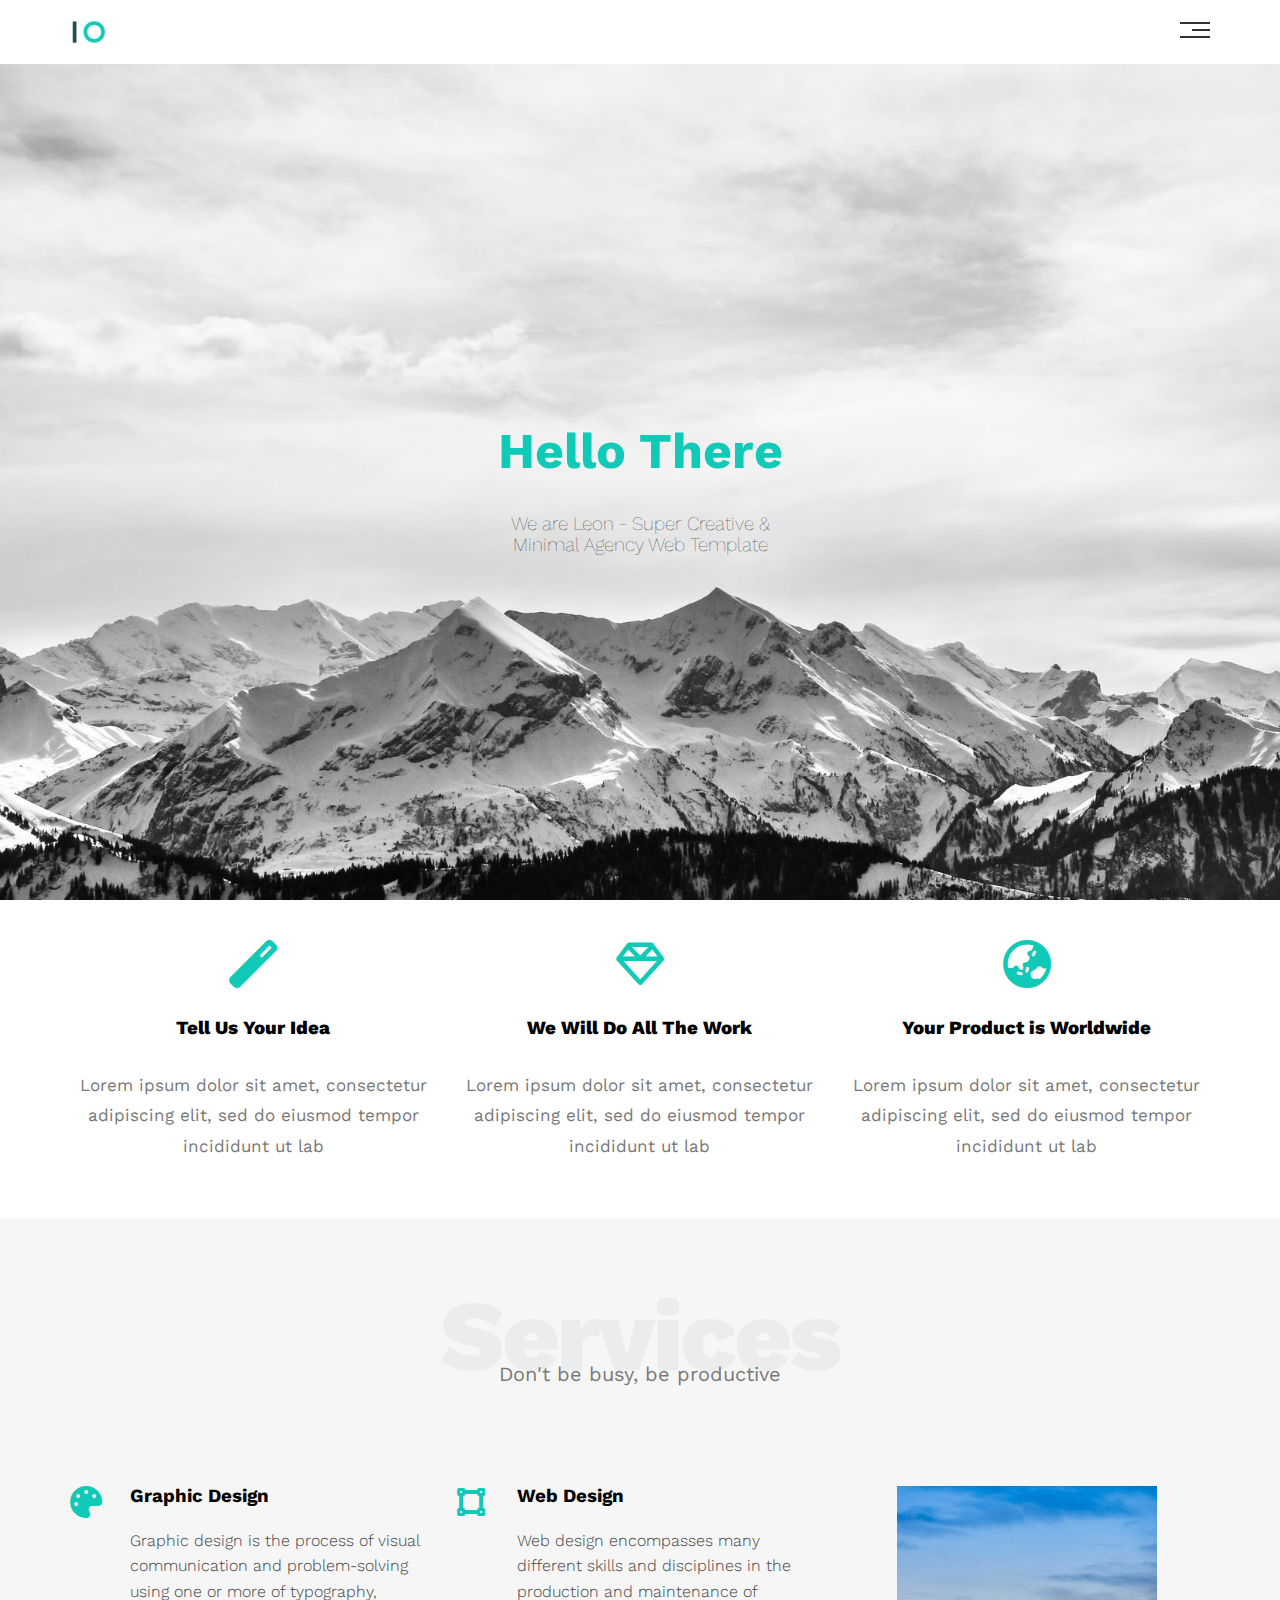
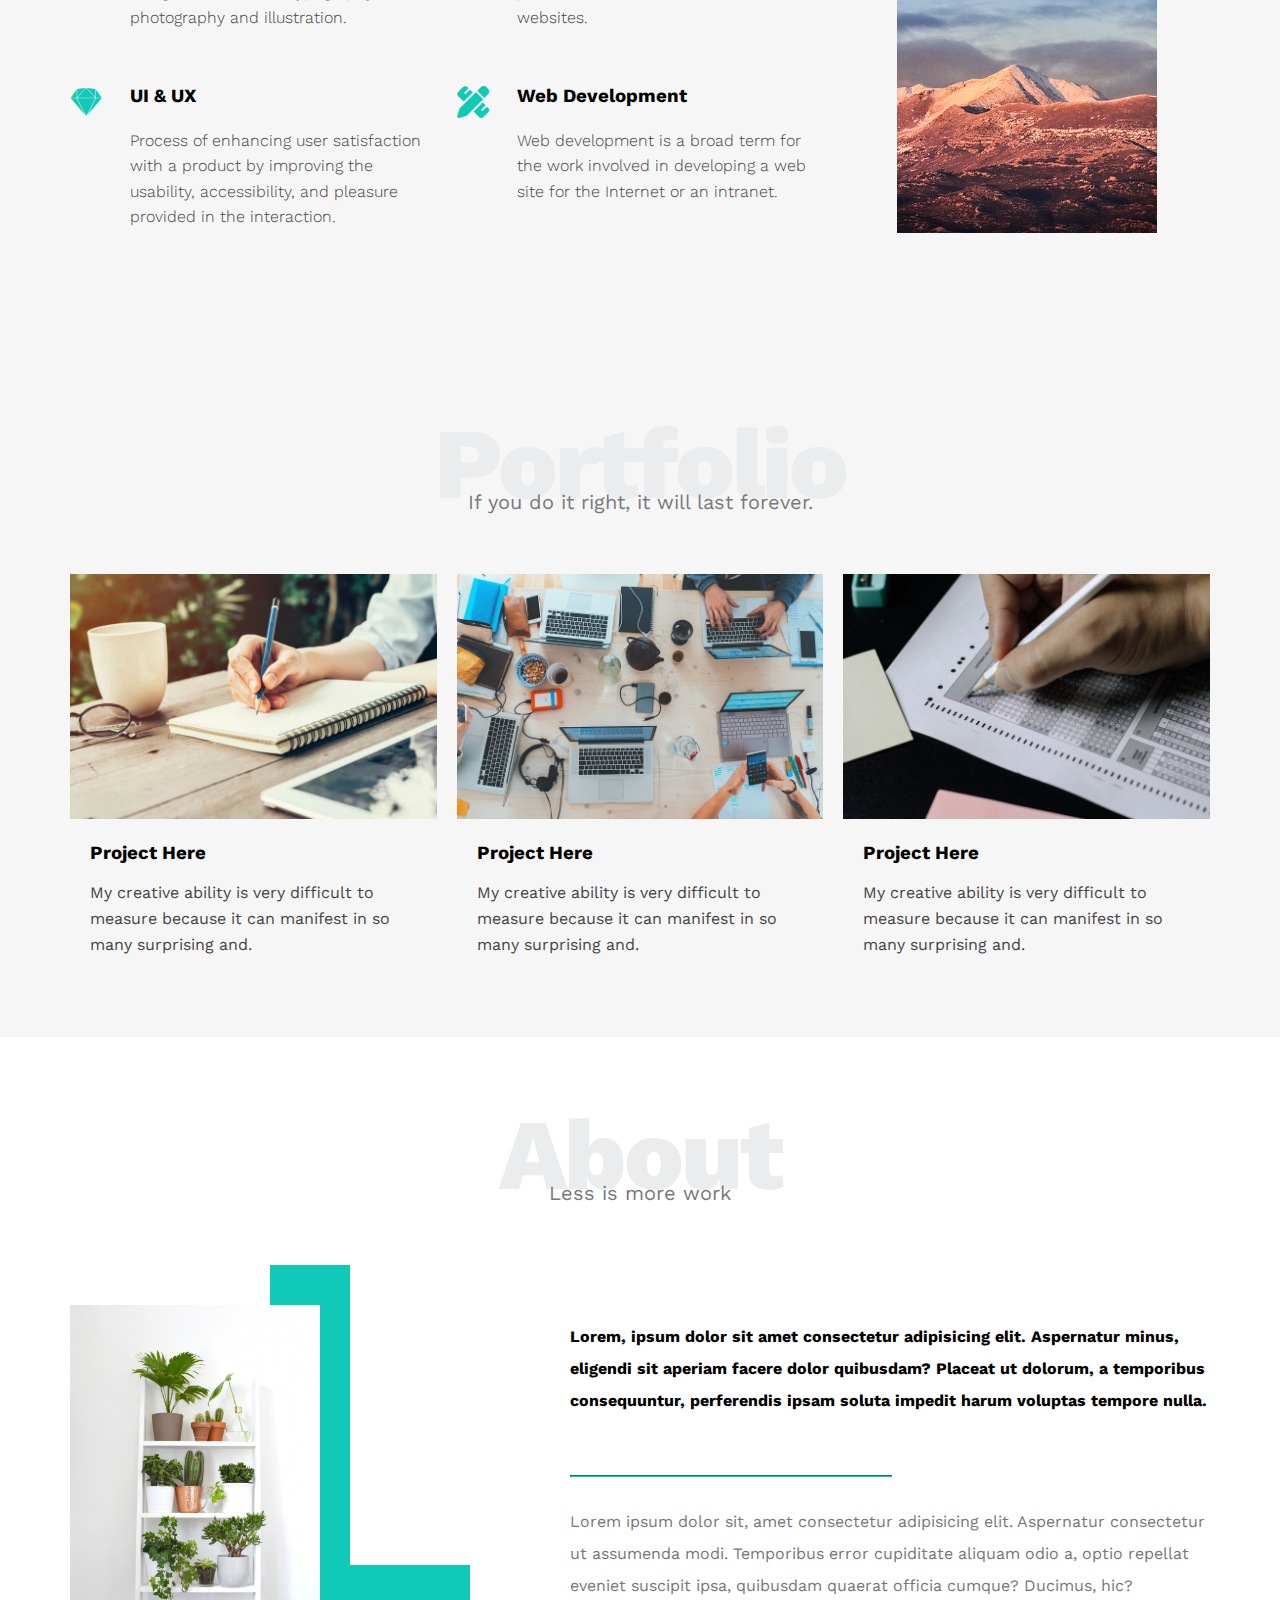
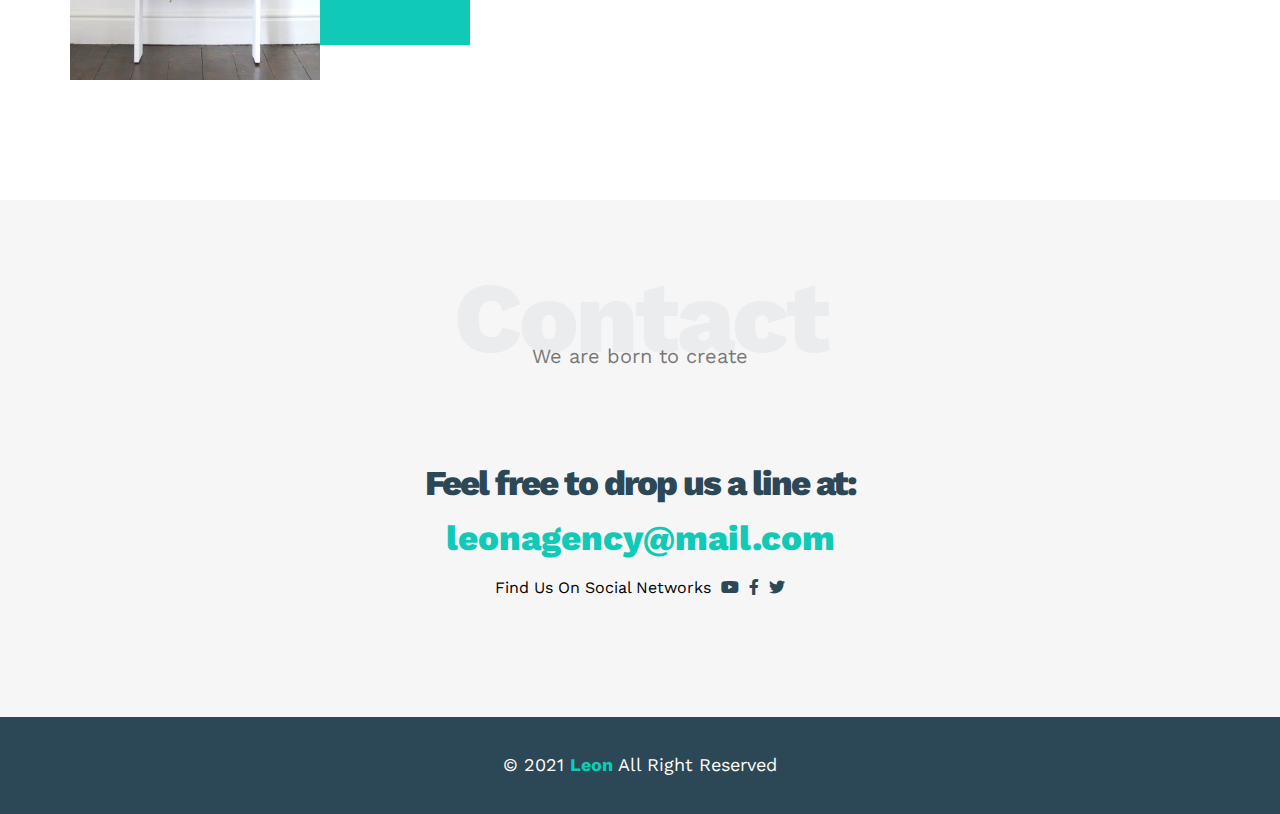
<file: index.html>
<!DOCTYPE html>
<html lang="en">
<head>
    <meta charset="UTF-8">
    <meta http-equiv="X-UA-Compatible" content="IE=edge">
    <meta name="viewport" content="width=device-width, initial-scale=1.0">
    <title>Leon Template</title>
<link rel="stylesheet" href="css/template.css">
<link rel="stylesheet" href="css/normalize.css">
<link rel="stylesheet" href="css/all.min.css">
<link href="https://fonts.googleapis.com/css2?family=Work+Sans:wght@200;300;400;500;600;700;800&display=swap" rel="stylesheet">
</head>
<body>
  <div class="header">
    <div class="container">
        <img class="logo" src="images/logo.png">
        <div class="links">
            <span class="icon">
                <span></span>
                <span></span>
                <span></span>
            </span>
            <ul>
                <li><a href="#services">Services</a></li>
                <li><a href="#portfolio">Portfolio</a></li>
                <li><a href="#about">About</a></li>
                <li><a href="#contact">Contact</a></li>
            </ul>
        </div>
    </div>
  </div> 
  <div class="landing">
    <div class="intro-text">
        <h1>Hello There</h1>
        <p>We are Leon - Super Creative & Minimal Agency Web Template</p>
    </div>
  </div> 
   <!-- Start Features -->
   <div class="features ">
    <div class="container grid-3">
      <div class="feat">
        <i class="fas fa-magic fa-3x"></i>
        <h3>Tell Us Your Idea</h3>
        <p>Lorem ipsum dolor sit amet, consectetur adipiscing elit, sed do eiusmod tempor incididunt ut lab</p>
      </div>
      <div class="feat">
        <i class="far fa-gem fa-3x"></i>
        <h3>We Will Do All The Work</h3>
        <p>Lorem ipsum dolor sit amet, consectetur adipiscing elit, sed do eiusmod tempor incididunt ut lab</p>
      </div>
      <div class="feat">
        <i class="fas fa-globe-asia fa-3x"></i>
        <h3>Your Product is Worldwide</h3>
        <p>Lorem ipsum dolor sit amet, consectetur adipiscing elit, sed do eiusmod tempor incididunt ut lab</p>
      </div>
    </div>
  </div>
  <!-- End Features -->
  <!--Start services-->
  <div class="services" id="services">
    <div class="container">
      <h1 class="special-heading">Services</h1>
       <p>Don't be busy, be productive</p>
       <div class="services-content grid-3">
        <div class="col">
          <div class="srv">
            <i class="fas fa-palette fa-2x"></i>
            <div class="text">
               <h3>Graphic Design</h3>
              <p>Graphic design is the process of visual communication and problem-solving using one or more of typography, photography and illustration.</p>
            </div>
           
          </div>
          <div class="srv">
            <i class="fab fa-sketch fa-2x"></i>
            <div class="text">
              <h3>UI & UX</h3>
             <p>Process of enhancing user satisfaction with a product by improving the usability, accessibility, and pleasure provided in the interaction.</p>
           </div>
          </div>
         
        </div>
        <div class="col">
          <div class="srv">
            <i class="fas fa-vector-square fa-2x"></i>
            <div class="text">
              <h3>Web Design</h3>
             <p>Web design encompasses many different skills and disciplines in the production and maintenance of websites.</p>
           </div>
          </div>
          <div class="srv">
            <i class="fas fa-pencil-ruler fa-2x"></i>
            <div class="text">
              <h3>Web Development</h3>
             <p>Web development is a broad term for the work involved in developing a web site for the Internet or an intranet.</p>
           </div>
          </div>
        </div>
        <div class="col">
          <div class="image image-column">
            <img src="images/services.jpg" alt="">
          </div>
        </div>
       </div>
      </div>
    </div>
  
  <!--End services-->
  <!--Start portfoli-->
  <div class="portfolio" id="portfolio">
    <div class="container">
      
        <h1 class="special-heading">Portfolio</h1>
        <p>If you do it right, it will last forever.</p>
      
     <div class="portfolio-content grid-3">
        <div class="card">
          <img src="images/portfolio-1.jpg" alt="portfolio1">
          <div class="info">
            <h3>Project Here</h3>
            <p>
              My creative ability is very difficult to measure because it can manifest in so many surprising and.</p>
          </div>
        </div>
        <div class="card">
          <img src="images/portfolio-2.jpg" alt="portfolio2">
          <div class="info">
            <h3>Project Here</h3>
            <p>
              My creative ability is very difficult to measure because it can manifest in so many surprising and.</p>
          </div>
        </div>
        <div class="card">
          <img src="images/portfolio-3.jpg" alt="portfolio3">
          <div class="info">
            <h3>Project Here</h3>
            <p>
              My creative ability is very difficult to measure because it can manifest in so many surprising and.</p>
          </div>
        </div>
      </div>
    </div>
  </div>
  <!--End portfolio-->
  <!--start ABout-->
  <div class="about" id="about">
    <div class="container">
      <h1 class="special-heading">About</h1>
      <p>Less is more work</p>
      <div class="about-content">
        <div class="image">
          <img src="images/about (1).jpg" alt="">
        </div>
        <div class="text">
          <p>Lorem, ipsum dolor sit amet consectetur adipisicing elit. Aspernatur minus, eligendi sit aperiam facere dolor quibusdam? Placeat ut dolorum, a temporibus consequuntur, perferendis ipsam soluta impedit harum voluptas tempore nulla.</p>
          <hr>
          <p>Lorem ipsum dolor sit, amet consectetur adipisicing elit. Aspernatur consectetur ut assumenda modi. Temporibus error cupiditate aliquam odio a, optio repellat eveniet suscipit ipsa, quibusdam quaerat officia cumque? Ducimus, hic?</p>
        </div>
      </div>
    </div>
   
  </div>
  <!--End About-->
  <!--Start Contact-->
  <div class="contact" id="contact">
    <div class="container">
      <h1 class="special-heading">Contact</h1>
      <p>We are born to create</p>
    
    <div class="info">
      <p class="label">Feel free to drop us a line at:</p>
      <a class="link" href="mailto:leonagency@mail.com">leonagency@mail.com</a>
      <div class="social">
        Find Us On Social Networks
        <i class="fab fa-youtube"></i>
        <i class="fab fa-facebook-f"></i>
        <i class="fab fa-twitter"></i>
        </div>
    </div>

    </div>
    </div>
  <!--End Contact-->
  <!--Start footer-->
  <div class="footer">
    <p>&copy; 2021 <span>Leon</span> All Right Reserved</p>
  </div>
  <!--End footer-->
</body>
</html>
</file>
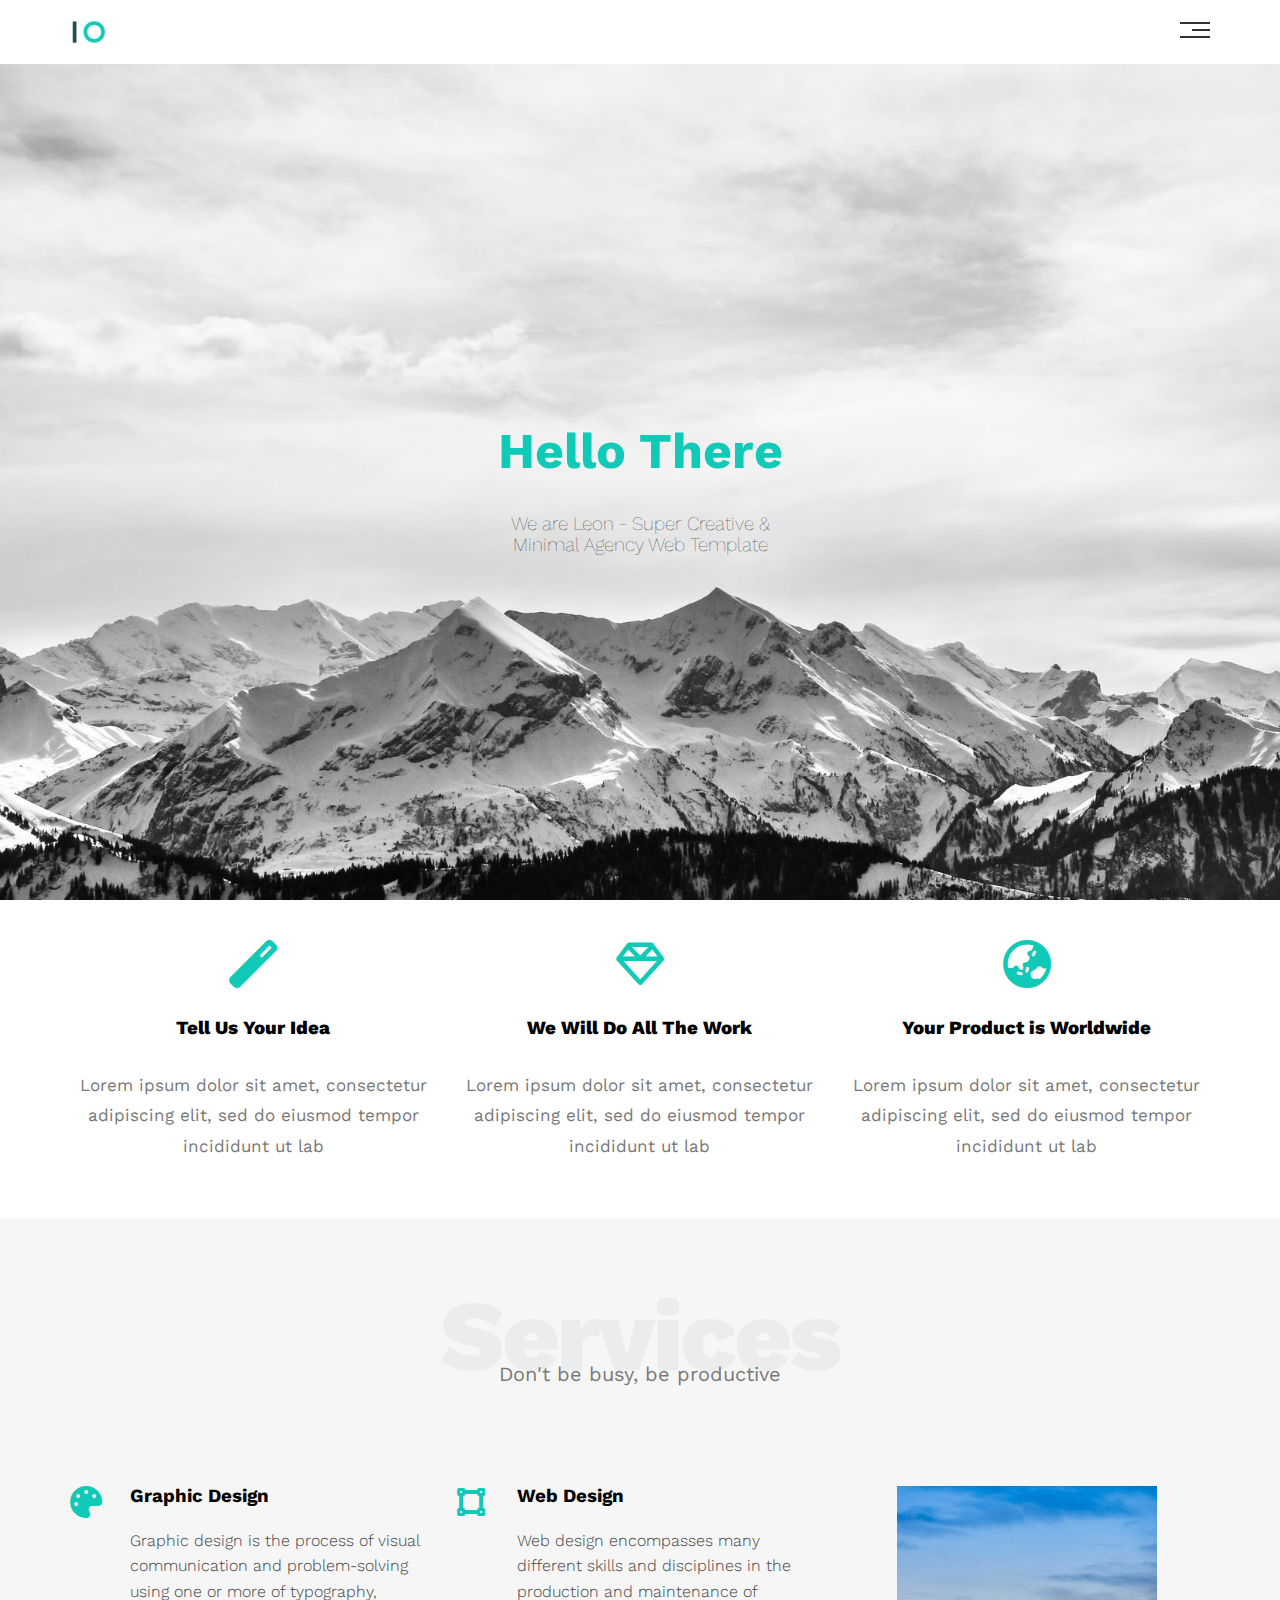
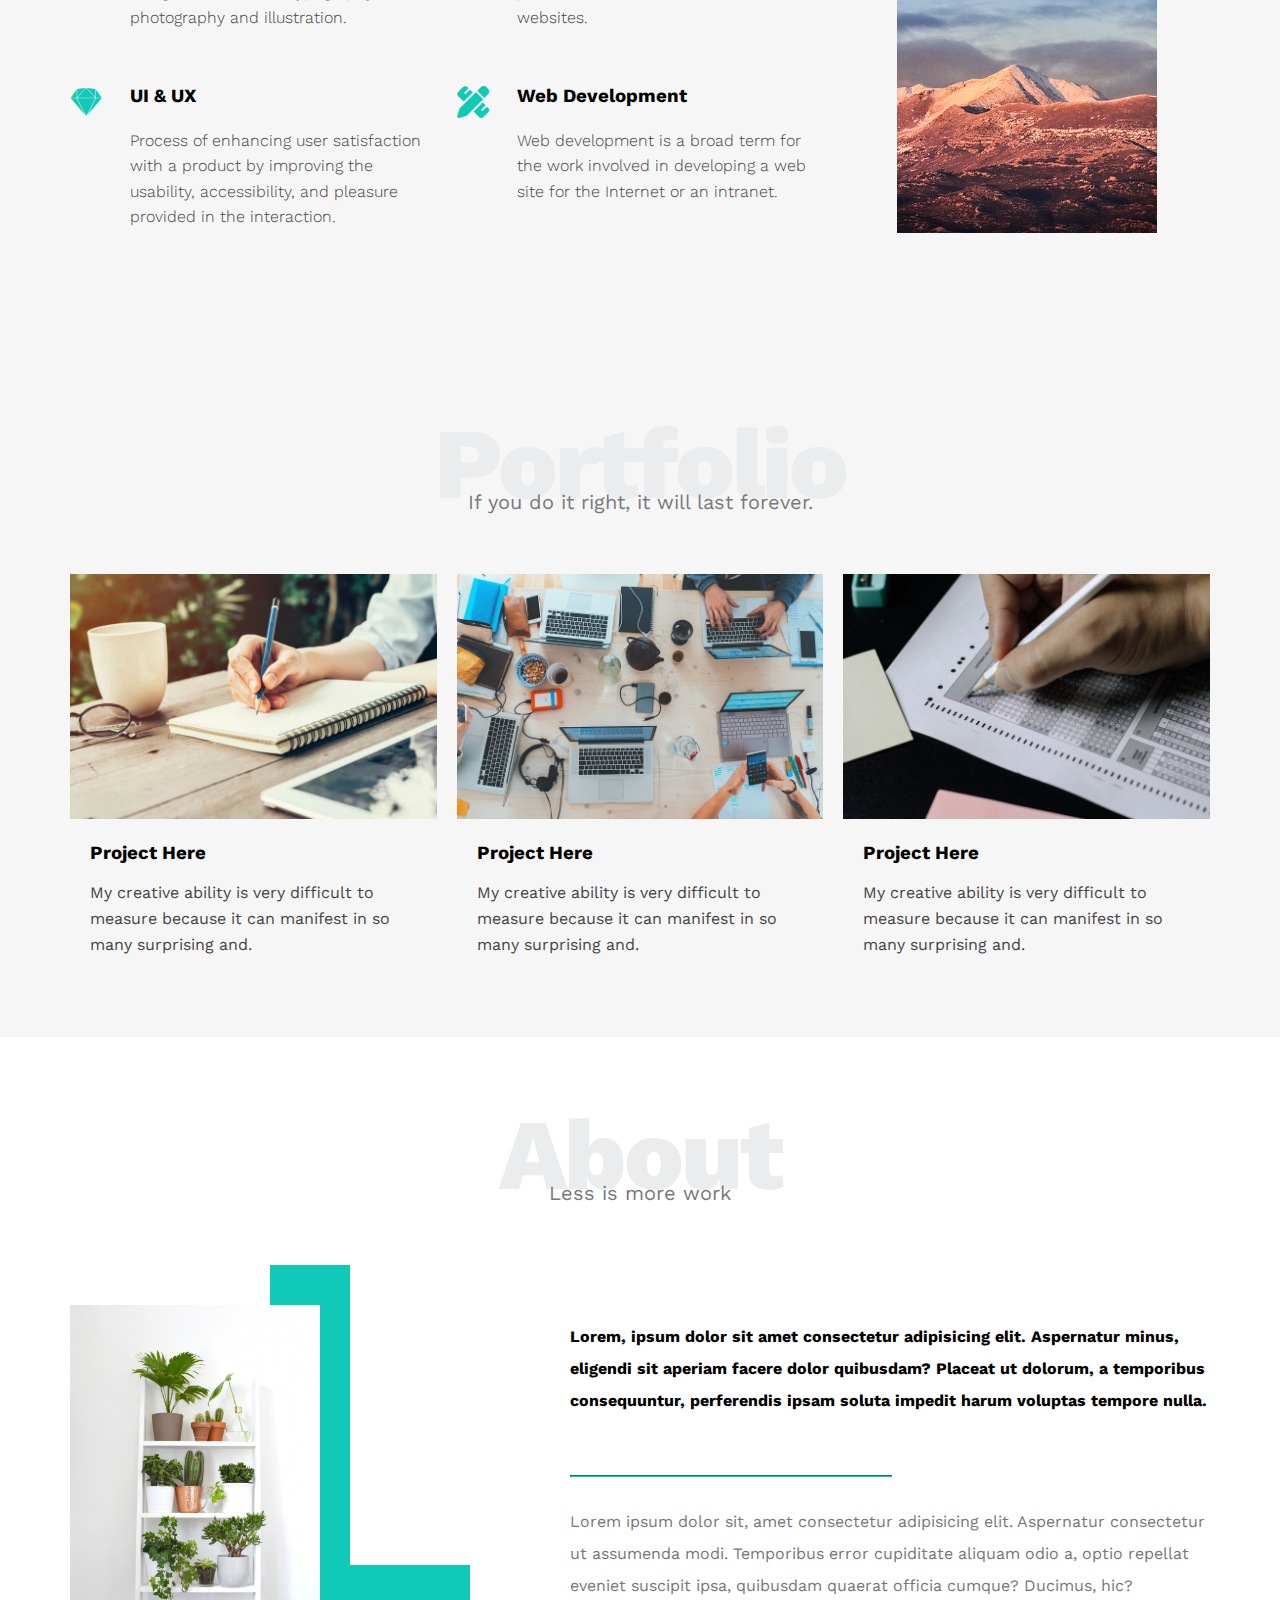
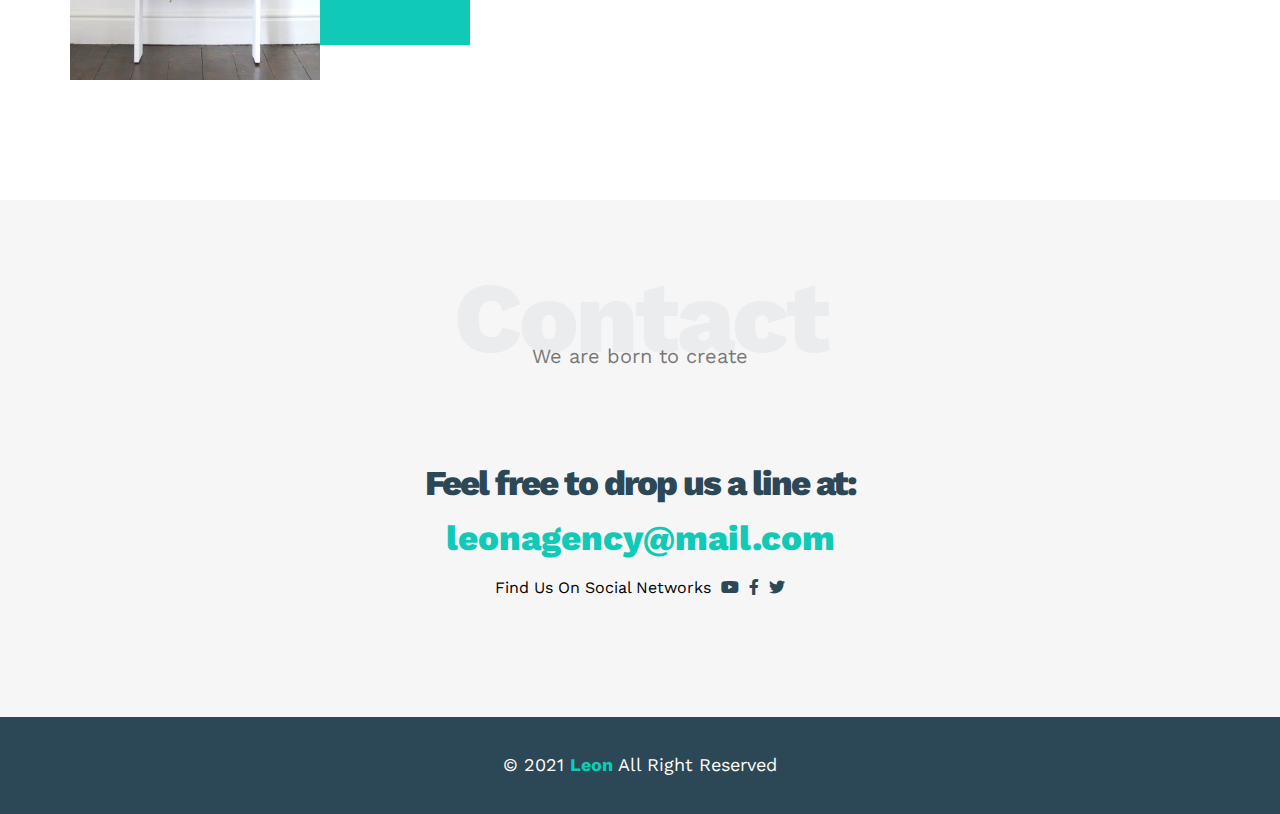
<file: template.html>
<!DOCTYPE html>
<html lang="en">
<head>
    <meta charset="UTF-8">
    <meta http-equiv="X-UA-Compatible" content="IE=edge">
    <meta name="viewport" content="width=device-width, initial-scale=1.0">
    <title>Leon Template</title>
<link rel="stylesheet" href="css/template.css">
<link rel="stylesheet" href="css/normalize.css">
<link rel="stylesheet" href="css/all.min.css">
<link href="https://fonts.googleapis.com/css2?family=Work+Sans:wght@200;300;400;500;600;700;800&display=swap" rel="stylesheet">
</head>
<body>
  <div class="header">
    <div class="container">
        <img class="logo" src="images/logo.png">
        <div class="links">
            <span class="icon">
                <span></span>
                <span></span>
                <span></span>
            </span>
            <ul>
                <li><a href="#services">Services</a></li>
                <li><a href="#portfolio">Portfolio</a></li>
                <li><a href="#about">About</a></li>
                <li><a href="#contact">Contact</a></li>
            </ul>
        </div>
    </div>
  </div> 
  <div class="landing">
    <div class="intro-text">
        <h1>Hello There</h1>
        <p>We are Leon - Super Creative & Minimal Agency Web Template</p>
    </div>
  </div> 
   <!-- Start Features -->
   <div class="features ">
    <div class="container grid-3">
      <div class="feat">
        <i class="fas fa-magic fa-3x"></i>
        <h3>Tell Us Your Idea</h3>
        <p>Lorem ipsum dolor sit amet, consectetur adipiscing elit, sed do eiusmod tempor incididunt ut lab</p>
      </div>
      <div class="feat">
        <i class="far fa-gem fa-3x"></i>
        <h3>We Will Do All The Work</h3>
        <p>Lorem ipsum dolor sit amet, consectetur adipiscing elit, sed do eiusmod tempor incididunt ut lab</p>
      </div>
      <div class="feat">
        <i class="fas fa-globe-asia fa-3x"></i>
        <h3>Your Product is Worldwide</h3>
        <p>Lorem ipsum dolor sit amet, consectetur adipiscing elit, sed do eiusmod tempor incididunt ut lab</p>
      </div>
    </div>
  </div>
  <!-- End Features -->
  <!--Start services-->
  <div class="services" id="services">
    <div class="container">
      <h1 class="special-heading">Services</h1>
       <p>Don't be busy, be productive</p>
       <div class="services-content grid-3">
        <div class="col">
          <div class="srv">
            <i class="fas fa-palette fa-2x"></i>
            <div class="text">
               <h3>Graphic Design</h3>
              <p>Graphic design is the process of visual communication and problem-solving using one or more of typography, photography and illustration.</p>
            </div>
           
          </div>
          <div class="srv">
            <i class="fab fa-sketch fa-2x"></i>
            <div class="text">
              <h3>UI & UX</h3>
             <p>Process of enhancing user satisfaction with a product by improving the usability, accessibility, and pleasure provided in the interaction.</p>
           </div>
          </div>
         
        </div>
        <div class="col">
          <div class="srv">
            <i class="fas fa-vector-square fa-2x"></i>
            <div class="text">
              <h3>Web Design</h3>
             <p>Web design encompasses many different skills and disciplines in the production and maintenance of websites.</p>
           </div>
          </div>
          <div class="srv">
            <i class="fas fa-pencil-ruler fa-2x"></i>
            <div class="text">
              <h3>Web Development</h3>
             <p>Web development is a broad term for the work involved in developing a web site for the Internet or an intranet.</p>
           </div>
          </div>
        </div>
        <div class="col">
          <div class="image image-column">
            <img src="images/services.jpg" alt="">
          </div>
        </div>
       </div>
      </div>
    </div>
  
  <!--End services-->
  <!--Start portfoli-->
  <div class="portfolio" id="portfolio">
    <div class="container">
      
        <h1 class="special-heading">Portfolio</h1>
        <p>If you do it right, it will last forever.</p>
      
     <div class="portfolio-content grid-3">
        <div class="card">
          <img src="images/portfolio-1.jpg" alt="portfolio1">
          <div class="info">
            <h3>Project Here</h3>
            <p>
              My creative ability is very difficult to measure because it can manifest in so many surprising and.</p>
          </div>
        </div>
        <div class="card">
          <img src="images/portfolio-2.jpg" alt="portfolio2">
          <div class="info">
            <h3>Project Here</h3>
            <p>
              My creative ability is very difficult to measure because it can manifest in so many surprising and.</p>
          </div>
        </div>
        <div class="card">
          <img src="images/portfolio-3.jpg" alt="portfolio3">
          <div class="info">
            <h3>Project Here</h3>
            <p>
              My creative ability is very difficult to measure because it can manifest in so many surprising and.</p>
          </div>
        </div>
      </div>
    </div>
  </div>
  <!--End portfolio-->
  <!--start ABout-->
  <div class="about" id="about">
    <div class="container">
      <h1 class="special-heading">About</h1>
      <p>Less is more work</p>
      <div class="about-content">
        <div class="image">
          <img src="images/about (1).jpg" alt="">
        </div>
        <div class="text">
          <p>Lorem, ipsum dolor sit amet consectetur adipisicing elit. Aspernatur minus, eligendi sit aperiam facere dolor quibusdam? Placeat ut dolorum, a temporibus consequuntur, perferendis ipsam soluta impedit harum voluptas tempore nulla.</p>
          <hr>
          <p>Lorem ipsum dolor sit, amet consectetur adipisicing elit. Aspernatur consectetur ut assumenda modi. Temporibus error cupiditate aliquam odio a, optio repellat eveniet suscipit ipsa, quibusdam quaerat officia cumque? Ducimus, hic?</p>
        </div>
      </div>
    </div>
   
  </div>
  <!--End About-->
  <!--Start Contact-->
  <div class="contact" id="contact">
    <div class="container">
      <h1 class="special-heading">Contact</h1>
      <p>We are born to create</p>
    
    <div class="info">
      <p class="label">Feel free to drop us a line at:</p>
      <a class="link" href="mailto:leonagency@mail.com">leonagency@mail.com</a>
      <div class="social">
        Find Us On Social Networks
        <i class="fab fa-youtube"></i>
        <i class="fab fa-facebook-f"></i>
        <i class="fab fa-twitter"></i>
        </div>
    </div>

    </div>
    </div>
  <!--End Contact-->
  <!--Start footer-->
  <div class="footer">
    <p>&copy; 2021 <span>Leon</span> All Right Reserved</p>
  </div>
  <!--End footer-->
</body>
</html>
</file>
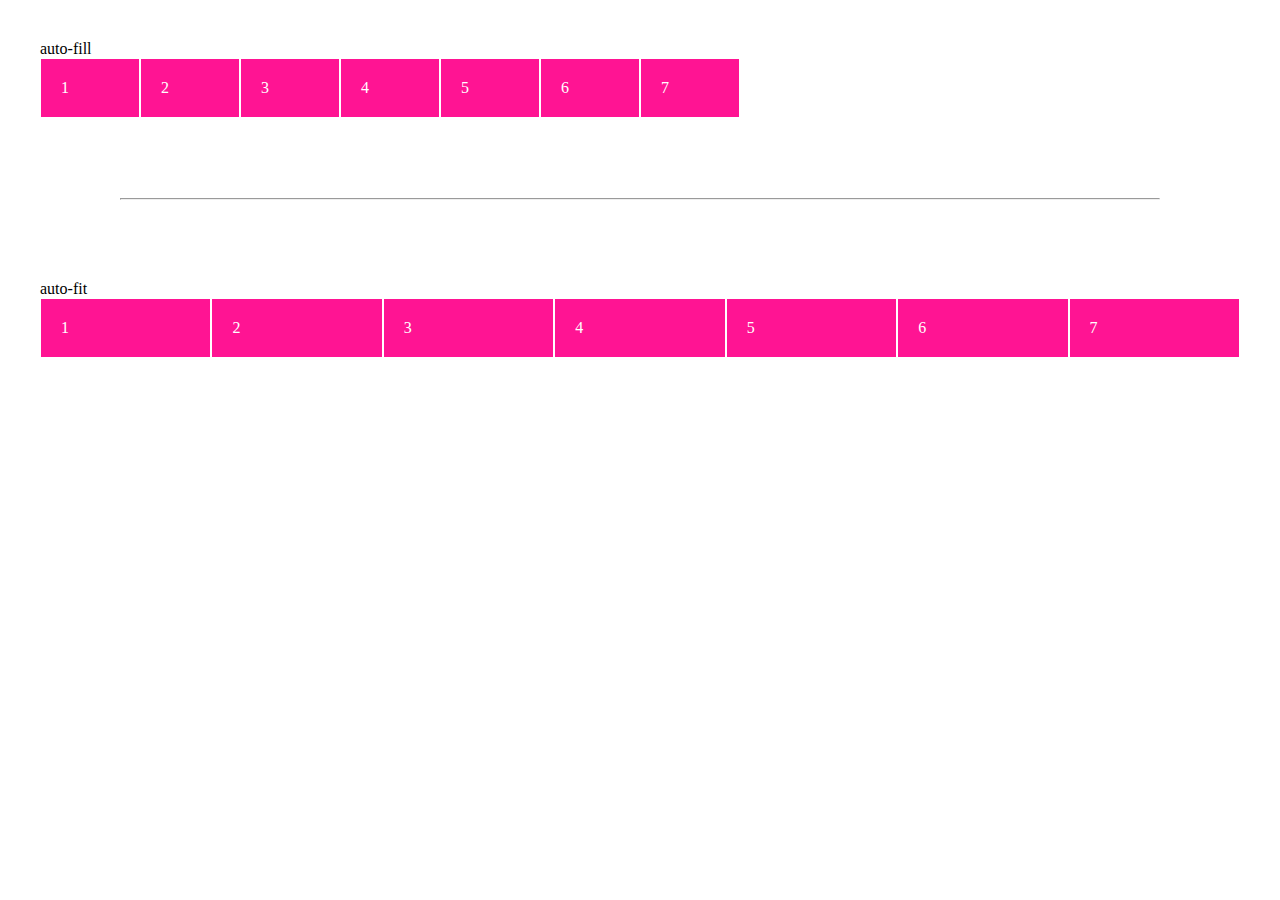
<file: css/grid.html>
<!DOCTYPE html>
<html lang="en">
<head>
    <meta charset="UTF-8">
    <meta http-equiv="X-UA-Compatible" content="IE=edge">
    <meta name="viewport" content="width=device-width, initial-scale=1.0">
    <title>Document</title>
    <style>
       .grid-container {
    display: grid;
}

.grid-container--fill {
    grid-template-columns: repeat(auto-fill, minmax(100px, 1fr));
}

.grid-container--fit {
    grid-template-columns: repeat(auto-fit, minmax(100px, 1fr));
}





.grid-element {
  background-color: deepPink;
  padding: 20px;
  color: #fff;
  border: 1px solid #fff;
}


body {
  padding: 2em;
}

hr {
  margin: 80px;
}
    </style>
</head>
<body>
    auto-fill
    <div class="grid-container grid-container--fill">
      <div class="grid-element">
        1
      </div>
      <div class="grid-element">
        2
      </div>
      <div class="grid-element">
        3
      </div>
      <div class="grid-element">
        4
      </div>
      <div class="grid-element">
        5
      </div>
      <div class="grid-element">
        6
      </div>
      <div class="grid-element">
        7
      </div>
    </div>
    
    <hr>
    
    auto-fit
    <div class="grid-container grid-container--fit">
      <div class="grid-element">
        1
      </div>
      <div class="grid-element">
        2
      </div>
      <div class="grid-element">
        3
      </div>
      <div class="grid-element">
        4
      </div>
      <div class="grid-element">
        5
      </div>
      <div class="grid-element">
        6
      </div>
      <div class="grid-element">
        7
      </div>
    </div>
</body>
</html>
</file>
<file: css/template.css>
:root{
    --main-color:#10CAB7;
    --secondary-color: #2c4755;
    --section-padding:60px;
    --section-background:#f6f6f6;
    --main-transition:0.3s;
}
html{
    scroll-behavior: smooth;
}
body{
    font-family: 'Work Sans', sans-serif;   
}
*{
    -webkit-box-sizing: border-box;
    -moz-box-sizing: border-box;
    box-sizing: border-box;
}
.container{
    margin-left:auto;
    margin-right:auto;
    padding-left:15px;
    padding-right: 15px; 
}
@media (min-width:768px) {
    .container{
     width: 750px;
    } 
 }
 @media (min-width:992px) {
     .container{
      width: 970px;
     } 
  }
  @media (min-width:1200px) {
     .container{
      width: 1170px;
     } 
  }
.header{
padding: 20px;
}

.header .container{
    display: flex;
    justify-content: space-between;
    align-items: center;
}

 .header .container .logo{
    width: 60px;
 }
 .header .links{
    position: relative;
 }
 .header  .links .icon{
 display: flex;
 justify-content: end;
 flex-wrap: wrap;
 width: 30px;
 }
 .header  .links .icon span{
    height: 2px;
    margin-bottom: 5px;
    background-color: #333;
   
    }
    .header .container .links:hover .icon span:nth-child(2){
        width: 100%;
    }
    .header  .links .icon span:first-child{
        width: 100%;
    }
    .header  .links .icon span:nth-child(2){
        width: 60%;
        transition: var(--main-transition);
    }
    .header  .links .icon span:last-child{
        width: 100%;
    }
    .header .links ul{
        position: absolute;
        list-style-type: none;
        padding: 0;
        margin: 0;
        right: 0;
        min-width: 200px;
        top: calc(100% + 20px);
        display: none;
        z-index: 1;
     }
    .header .links:hover ul {
       display: block;
    }
    
    .header .links ul::before{
        content: "";
        border-width: 10px;
        border-style: solid;
        border-color: transparent transparent #f6f6f6 transparent;
        position: absolute;
        right: 5px;
        top: -20px;
      }
    .header .links ul li a{
        display: block;
        padding: 15px;
        text-decoration: none;
        color: #333;
        transition: var(--main-transition);
       
    }
    .header .links ul li a:hover{
       padding-left: 25px;
    }
    .header .links ul li:not(:last-child) a{
        border-bottom:1px solid #ddd ;
       
       }
    .landing{
        background-image: url(../images/landing.jpg);
        background-size:cover;
        height:calc(100vh - 64px);
        position: relative;
    }
    .landing .intro-text{
        position: absolute;
        top:50%;
        left:50%;
        transform: translate(-50%,-50%);
        text-align: center;
    }
    .landing .intro-text h1{
     color:var(--main-color);
     font-weight: bold;
     font-size: 50px;

    }
    .landing .intro-text p{
        font-size: 19px;
        font-weight: 1.8;
        width:320px;
        max-width: 100%;
    }
.features{
    background-color: var(--background-color);
    padding: 20px 0;
}
.grid-3{
    display:grid;
    grid-template-columns: repeat(auto-fill, minmax(300px, 1fr));
}
.features .container{
 
  grid-gap: 20px;   
}
.features .container .feat{
    padding: 20px 0  ;
    text-align: center;
}
.features .container .feat i{
    color:var(--main-color);
   
}
.features .container .feat h3{
    
    font-weight: 800;
    margin: 30px 0;

}
.features .container .feat p{
    line-height: 1.8;
    color: #777;
    font-size: 17px;
}
.special-heading{
    color: #ebeced;
    font-size: 100px;
    font-weight: 800;
    text-align: center;
    margin:0;
    letter-spacing: -3px;
}
.special-heading + p {
    color:#797979;
    margin:-30px 0 0;
    text-align: center;
    font-size: 20px;
}
@media(max-width:767px){
    .special-heading{
        font-size: 60px;
    }
    .special-heading + p{
        margin:-20px 0 0;
    } 
    .services .container .services-content .col .srv{
        display: flex;
        margin-bottom: 20px;
     }

}
.services{
    padding-top: var(--section-padding);
    padding-bottom: var(--section-padding);
    background-color: var(--section-background);
}
.services .container .services-content{
   
    grid-gap: 20px;
    margin-top: 100px;
}
.services .container .services-content .col .srv{
   display: flex;
   margin-bottom: 40px;
}
.services  .srv i{
    color: var(--main-color);
    flex-basis: 60px;
 }
 @media(max-width:767px){
    
    .services  .srv{
        flex-direction: column;
        text-align: center;
     }

}
.services  .srv .text{
   flex: 1;
 }
 .services  .srv .text h3{
    margin:0 0 20px;
  }
 .services  .srv .text p{
    line-height: 1.6;
    color: #444;
    font-weight: 300;
  }

.services .image{
    position: relative;
    text-align: center;
}
.services .image img{
    width: 260px;;
}
.services .image::before{
    content: "";
    background-color: var(--secondary-color);
    width: 100px;
    height: calc(100% + 100px);
    top: -50px;
    position: absolute;
    right: 0;
    z-index: -1;
}
@media(max-width:1199px){
    .services .image-column{
       display: none;
    }
}
.portfolio{
    padding-top: var(--section-padding);
    padding-bottom: var(--section-padding);
    background-color: var(--section-background);
}
.portfolio .portfolio-content{
   
    grid-gap: 20px;
    margin-top: 60px;
}
.portfolio .portfolio-content img{
    max-width: 100%;
}
.portfolio .portfolio-content .card .info {
    padding: 20px;
}
.portfolio .portfolio-content .card .info h3{
    margin: 0;
}
.portfolio .portfolio-content .card .info p{
    line-height: 1.6;
    color: #444;
    margin-bottom: 0;
}
.about{
    padding-top: var(--section-padding);
    padding-bottom: calc(var(--section-padding ) + 60px);
   
}
.about .container .about-content{
   display: flex;
   flex-wrap: wrap;
   justify-content: space-between;
   margin-top: 100px;
}
@media(max-width:991px){
    .about .container .about-content{
       flex-direction: column;
       text-align: center;
     }
}
.about .container .about-content .image{
    position: relative;
    width: 250px;
    height: 375px;
 }
 .about .container .about-content .image img{
    max-width: 100%;
 }
 @media(max-width:991px){
    .about .container .about-content .image{
       
        margin: 0 auto 60px;
    }
    .about .container .about-content .image::before,
    .about .container .about-content .image::after {
        display: none;
    }
 }
 .about .container .about-content .image::before{
   content: "";
   position: absolute;
   width: 100px;
   background-color: #ebeced;
   left: -20px;
   height: calc(100% +80px);
   top: -40px;
   z-index: -1;
 }
 .about .container .about-content .image::after{
    content: "";
    position: absolute;
    width: 120px;
    height: 300px;
    border-left: 80px solid var(--main-color);
    border-bottom: 80px solid var(--main-color);
    top: -40px;
    z-index: -1;
    right: -150px;
}
.about .container .about-content .text{
    flex-basis: calc(100% - 500px);
}
.about .container .about-content .text p:first-of-type{
    line-height: 2;
    font-weight: bold;
    margin-bottom: 50px;
}
.about .container .about-content .text p:last-of-type{
    line-height: 2;
    color: #777;
  
}
.about .container .about-content .text hr{
   border-color: var(--main-color);
   width: 50%;
   display: inline-block;
  
}
.contact{
padding-bottom: var(--section-padding);
padding-top: var(--section-padding);
background-color: var(--section-background);
}
.contact .info{
    padding-bottom: var(--section-padding);
    padding-top: var(--section-padding);
    text-align: center;
    }
    .contact .info .label{
       
    font-size: 35px;
    font-weight: 800;
    color: var(--secondary-color);
    letter-spacing: -2px;
    margin-bottom: 15px;
        }  
        .contact .info .link{
    display: block;
    font-size: 35px;
    font-weight: 800;
    color: var(--main-color);
    text-decoration: none;
}
@media(max-width:768px){
    .contact .info .label ,.contact .info .link{
     font-size: 20px;
     }      
}
               
    .contact .info .social {
    display: flex;
    justify-content: center;
    margin-top: 20px;
    font-size: 16px;
                 }     
                 .contact .info .social i{
                    color: var(--secondary-color);
                    margin-left:10px;
                 }
.footer{
    background-color: var(--secondary-color);
    padding: 20px 10px;
    color: white;
    text-align: center;
    font-size: 18px;
}
.footer span{
    color:var(--main-color);
    font-weight: bold;
    
}
</file>
